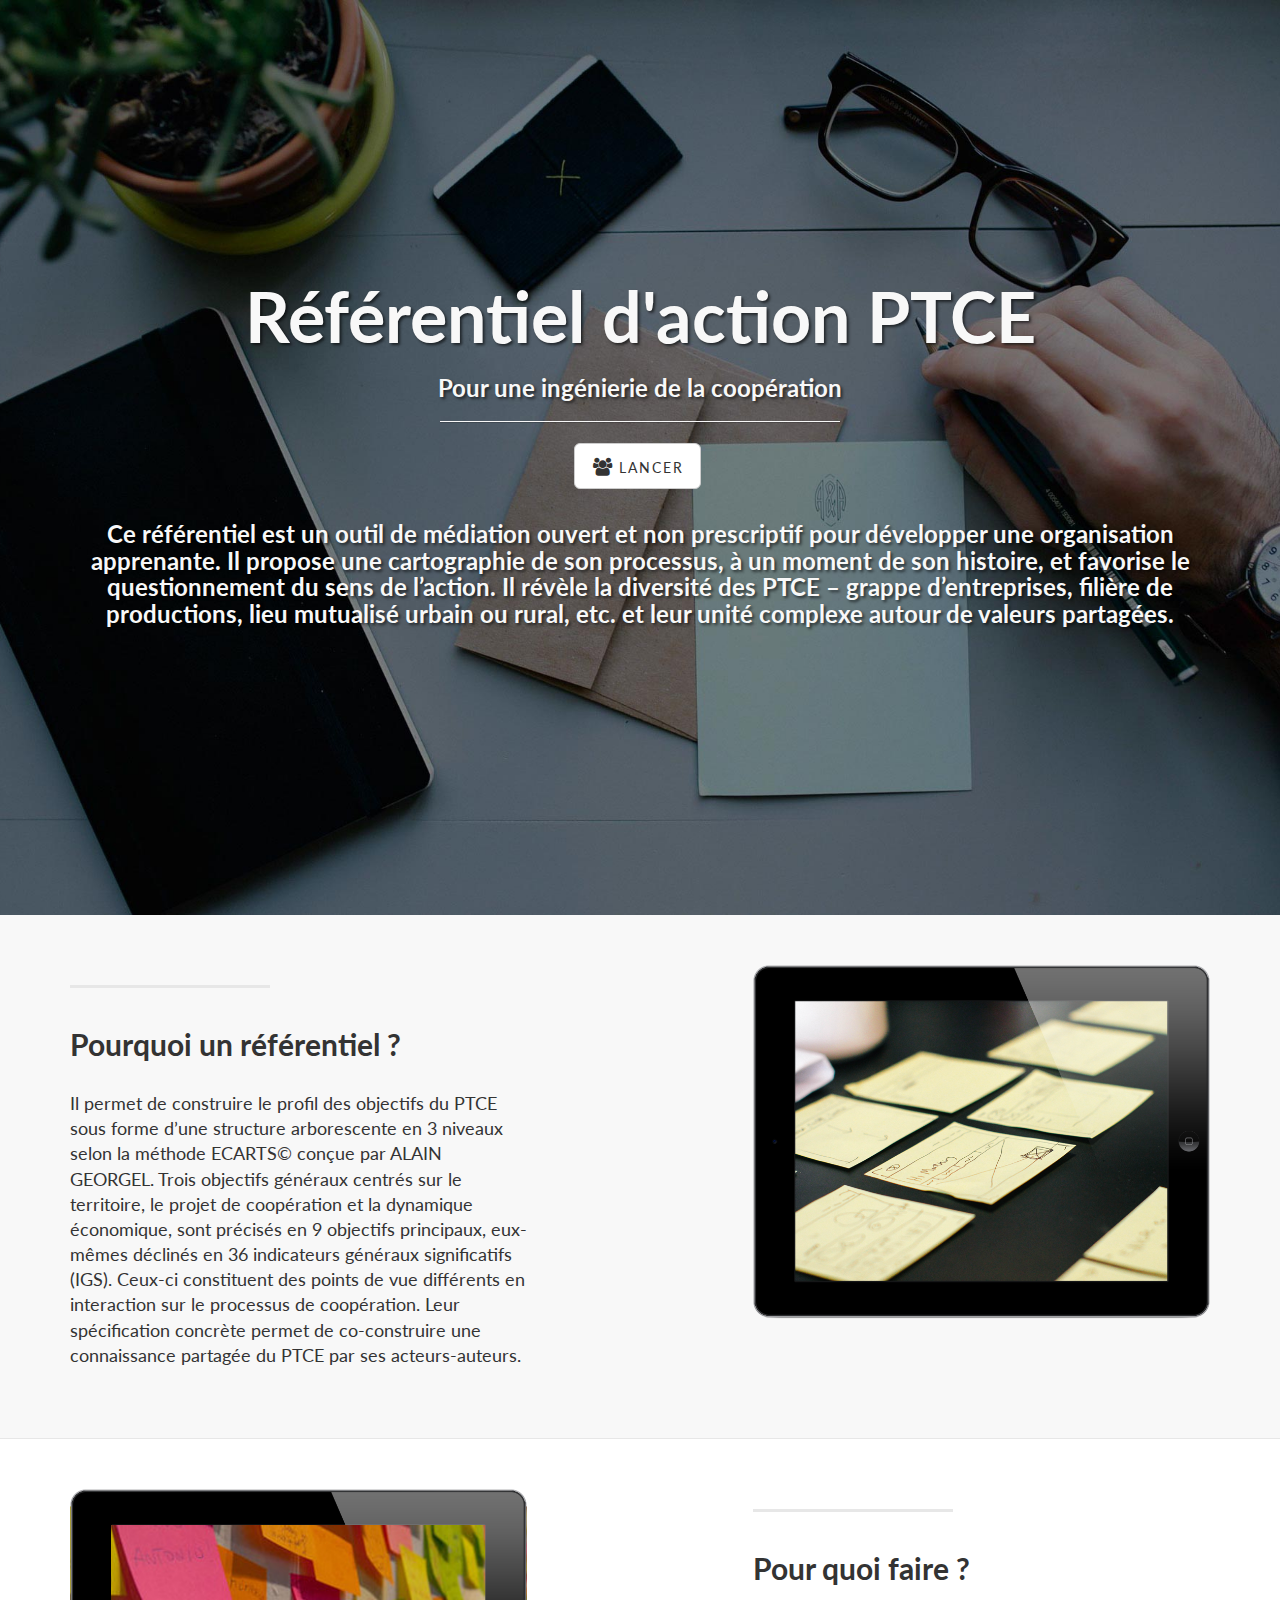
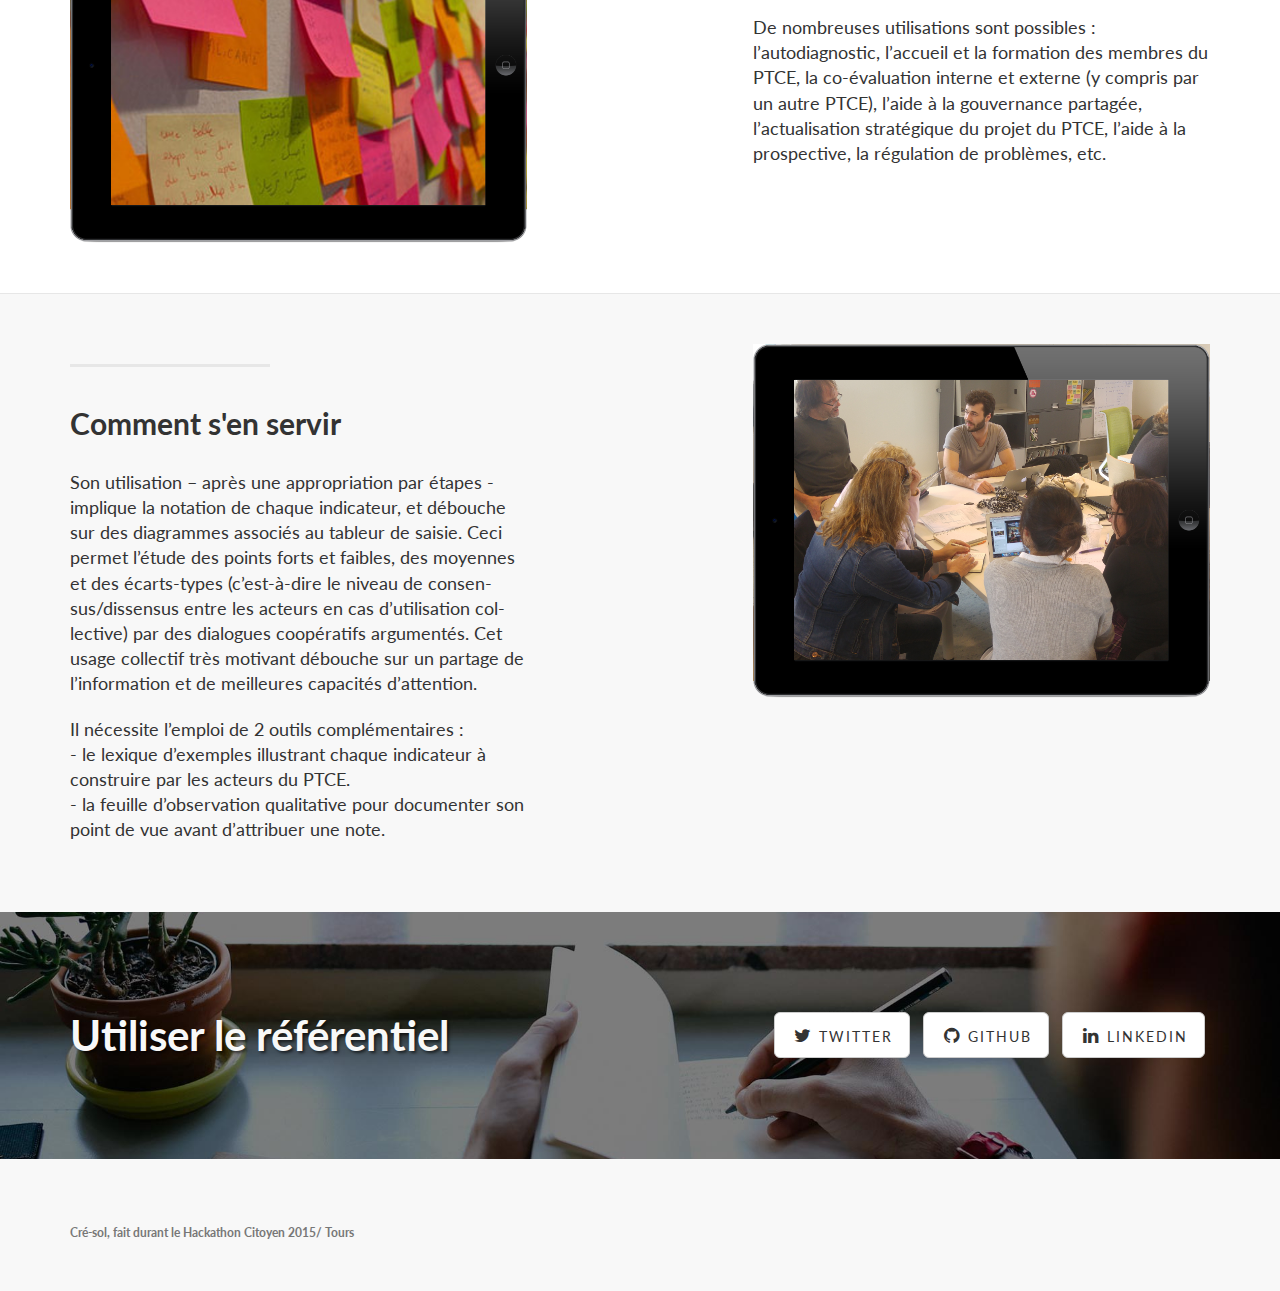
<file: public/index.html>
<!DOCTYPE html>
<html lang="fr">
<head>
    <meta charset="utf-8">
    <meta http-equiv="X-UA-Compatible" content="IE=edge">
    <meta name="viewport" content="width=device-width, initial-scale=1">

    <title>Référentiel d'action PTCE</title>

    <link href="https://maxcdn.bootstrapcdn.com/bootstrap/3.3.5/css/bootstrap.min.css" rel="stylesheet">
    <link href="css/landing-page.css" rel="stylesheet">
    <link href="https://maxcdn.bootstrapcdn.com/font-awesome/4.4.0/css/font-awesome.min.css" rel="stylesheet">
    <link href="http://fonts.googleapis.com/css?family=Lato:300,400,700,300italic,400italic,700italic" rel="stylesheet" type="text/css">

    <!-- HTML5 Shim and Respond.js IE8 support of HTML5 elements and media queries -->
    <!--[if lt IE 9]>
    <script src="https://oss.maxcdn.com/libs/html5shiv/3.7.0/html5shiv.js"></script>
    <script src="https://oss.maxcdn.com/libs/respond.js/1.4.2/respond.min.js"></script>
    <![endif]-->
</head>

<body>

<!-- Navigation -->
<nav class="navbar navbar-default navbar-fixed-top topnav" role="navigation" style="display:none;">
    <div class="container topnav">
        <!-- Brand and toggle get grouped for better mobile display -->
        <div class="navbar-header">
            <button type="button" class="navbar-toggle" data-toggle="collapse" data-target="#bs-example-navbar-collapse-1">
                <span class="sr-only">Toggle navigation</span>
                <span class="icon-bar"></span>
                <span class="icon-bar"></span>
                <span class="icon-bar"></span>
            </button>
            <a class="navbar-brand topnav" href="#">Start Bootstrap</a>
        </div>
        <!-- Collect the nav links, forms, and other content for toggling -->
        <div class="collapse navbar-collapse" id="bs-example-navbar-collapse-1">
            <ul class="nav navbar-nav navbar-right">
                <li>
                    <a href="#about">About</a>
                </li>
                <li>
                    <a href="#services">Services</a>
                </li>
                <li>
                    <a href="#contact">Contact</a>
                </li>
            </ul>
        </div>
        <!-- /.navbar-collapse -->
    </div>
    <!-- /.container -->
</nav>


<!-- Header -->
<a name="about"></a>
<div class="intro-header">
    <div class="container">

        <div class="row">
            <div class="col-lg-12">
                <div class="intro-message">
                    <h1>Référentiel d'action PTCE</h1>
                    <h3>Pour une ingénierie de la coopération</h3>
                    <hr class="intro-divider">
                    <ul class="list-inline intro-social-buttons">
                        <li>
                            <a href="groupe.html" class="btn btn-default btn-lg"><i class="fa fa-group fa-fw"></i> <span class="network-name">Lancer</span></a>
                        </li>
                    </ul>
                    <h3 style="margin-top: 32px;">
                        Ce référentiel est un outil de médiation ouvert et non prescriptif pour développer une organisation apprenante. Il propose une cartographie de son processus, à un moment de son histoire, et favorise le questionnement du sens de l’action. Il révèle la diversité des PTCE – grappe d’entreprises, filière de productions, lieu mutualisé urbain ou rural, etc. et leur unité complexe autour de valeurs partagées.
                    </h3>
                </div>
            </div>
        </div>

    </div>
    <!-- /.container -->

</div>
<!-- /.intro-header -->

<!-- Page Content -->

<a  name="services"></a>
<div class="content-section-a">

    <div class="container">
        <div class="row">
            <div class="col-lg-5 col-sm-6">
                <hr class="section-heading-spacer">
                <div class="clearfix"></div>
                <h2 class="section-heading">Pourquoi un référentiel ?</h2>

                <p  class="lead">Il permet de construire le profil des objectifs du PTCE sous forme d’une structure arborescente en 3 niveaux selon la méthode ECARTS&copy; conçue par ALAIN GEORGEL. Trois objectifs généraux centrés sur le territoire, le projet de coopération et la dynamique économique, sont précisés en 9 objectifs principaux, eux-mêmes déclinés en 36 indicateurs généraux significatifs (IGS). Ceux-ci constituent des points de vue différents en interaction sur le processus de coopération. Leur spécification concrète permet de co-construire une connaissance partagée du PTCE par ses acteurs-auteurs.</p>
            </div>
            <div class="col-lg-5 col-lg-offset-2 col-sm-6">
                <img class="img-responsive" src="img/ipad.png" alt="">
            </div>
        </div>

    </div>
    <!-- /.container -->

</div>
<!-- /.content-section-a -->

<div class="content-section-b">

    <div class="container">

        <div class="row">
            <div class="col-lg-5 col-lg-offset-1 col-sm-push-6  col-sm-6">
                <hr class="section-heading-spacer">
                <div class="clearfix"></div>
                <h2 class="section-heading">Pour quoi faire ?</h2>
                <p class="lead">
                    De nombreuses utilisations sont possibles :<br> l’autodiagnostic, l’accueil et la formation des membres du PTCE, la co-évaluation interne et externe (y compris par un autre PTCE), l’aide à la gouvernance partagée, l’actualisation stratégique du projet du PTCE, l’aide à la prospective, la régulation de problèmes, etc.
                </p>
            </div>
            <div class="col-lg-5 col-sm-pull-6  col-sm-6">
                <img class="img-responsive" src="img/img2.png" alt="">
            </div>
        </div>

    </div>
    <!-- /.container -->

</div>
<!-- /.content-section-b -->

<div class="content-section-a">

    <div class="container">

        <div class="row">
            <div class="col-lg-5 col-sm-6">
                <hr class="section-heading-spacer">
                <div class="clearfix"></div>
                <h2 class="section-heading">Comment s'en servir</h2>
                <p class="lead">
                    Son utilisation – après une appropriation par étapes - implique la notation de chaque indicateur, et débouche sur des diagrammes associés au tableur de saisie. Ceci permet l’étude des points forts et faibles, des moyennes et des écarts-types (c’est-à-dire le niveau de consen- sus/dissensus entre les acteurs en cas d’utilisation col- lective) par des dialogues coopératifs argumentés. Cet usage collectif très motivant débouche sur un partage de l’information et de meilleures capacités d’attention.
                </p>
                <p class="lead">
                    Il nécessite l’emploi de 2 outils complémentaires :
                    <br>- le lexique d’exemples illustrant chaque indicateur à construire par les acteurs du PTCE.
                    <br>- la feuille d’observation qualitative pour documenter son point de vue avant d’attribuer une note.
                </p>
            </div>
            <div class="col-lg-5 col-lg-offset-2 col-sm-6">
                <img class="img-responsive" src="img/img3.png" alt="">
            </div>
        </div>

    </div>
    <!-- /.container -->

</div>
<!-- /.content-section-a -->

<a  name="contact"></a>
<div class="banner">

    <div class="container">

        <div class="row">
            <div class="col-lg-6">
                <h2>Utiliser le référentiel</h2>
            </div>
            <div class="col-lg-6">
                <ul class="list-inline banner-social-buttons">
                    <li>
                        <a href="https://twitter.com/SBootstrap" class="btn btn-default btn-lg"><i class="fa fa-twitter fa-fw"></i> <span class="network-name">Twitter</span></a>
                    </li>
                    <li>
                        <a href="https://github.com/IronSummitMedia/startbootstrap" class="btn btn-default btn-lg"><i class="fa fa-github fa-fw"></i> <span class="network-name">Github</span></a>
                    </li>
                    <li>
                        <a href="#" class="btn btn-default btn-lg"><i class="fa fa-linkedin fa-fw"></i> <span class="network-name">Linkedin</span></a>
                    </li>
                </ul>
            </div>
        </div>

    </div>
    <!-- /.container -->

</div>
<!-- /.banner -->

<!-- Footer -->
<footer>
    <div class="container">
        <div class="row">
            <div class="col-lg-12">
                <p class="copyright text-muted small">Cré-sol, fait durant le Hackathon Citoyen 2015/ Tours</p>
            </div>
        </div>
    </div>
</footer>

<script src="https://code.jquery.com/jquery-1.11.3.min.js"></script>
<script src="https://maxcdn.bootstrapcdn.com/bootstrap/3.3.5/js/bootstrap.min.js"></script>
</body>

</html>
</file>
<file: public/css/landing-page.css>
body,
html {
    width: 100%;
    height: 100%;
}

body,
h1,
h2,
h3,
h4,
h5,
h6 {
    font-family: "Lato","Helvetica Neue",Helvetica,Arial,sans-serif;
    font-weight: 700;
}

.topnav {
    font-size: 14px; 
}

.lead {
    font-size: 18px;
    font-weight: 400;
}

.intro-header {
    padding-top: 50px; /* If you're making other pages, make sure there is 50px of padding to make sure the navbar doesn't overlap content! */
    padding-bottom: 50px;
    text-align: center;
    color: #f8f8f8;
    background: url(../img/intro-bg.jpg) no-repeat center center;
    background-size: cover;
}

.intro-message {
    position: relative;
    padding-top: 20%;
    padding-bottom: 20%;
}

.intro-message > h1 {
    margin: 0;
    text-shadow: 2px 2px 3px rgba(0,0,0,0.6);
    font-size: 5em;
}

.intro-divider {
    width: 400px;
    border-top: 1px solid #f8f8f8;
    border-bottom: 1px solid rgba(0,0,0,0.2);
}

.intro-message > h3 {
    text-shadow: 2px 2px 3px rgba(0,0,0,0.6);
}

@media(max-width:767px) {
    .intro-message {
        padding-bottom: 15%;
    }

    .intro-message > h1 {
        font-size: 3em;
    }

    ul.intro-social-buttons > li {
        display: block;
        margin-bottom: 20px;
        padding: 0;
    }

    ul.intro-social-buttons > li:last-child {
        margin-bottom: 0;
    }

    .intro-divider {
        width: 100%;
    }
}

.network-name {
    text-transform: uppercase;
    font-size: 14px;
    font-weight: 400;
    letter-spacing: 2px;
}

.content-section-a {
    padding: 50px 0;
    background-color: #f8f8f8;
}

.content-section-b {
    padding: 50px 0;
    border-top: 1px solid #e7e7e7;
    border-bottom: 1px solid #e7e7e7;
}

.section-heading {
    margin-bottom: 30px;
}

.section-heading-spacer {
    float: left;
    width: 200px;
    border-top: 3px solid #e7e7e7;
}

.banner {
    padding: 100px 0;
    color: #f8f8f8;
    background: url(../img/banner-bg.jpg) no-repeat center center;
    background-size: cover;
}

.banner h2 {
    margin: 0;
    text-shadow: 2px 2px 3px rgba(0,0,0,0.6);
    font-size: 3em;
}

.banner ul {
    margin-bottom: 0;
}

.banner-social-buttons {
    float: right;
    margin-top: 0;
}

@media(max-width:1199px) {
    ul.banner-social-buttons {
        float: left;
        margin-top: 15px;
    }
}

@media(max-width:767px) {
    .banner h2 {
        margin: 0;
        text-shadow: 2px 2px 3px rgba(0,0,0,0.6);
        font-size: 3em;
    }

    ul.banner-social-buttons > li {
        display: block;
        margin-bottom: 20px;
        padding: 0;
    }

    ul.banner-social-buttons > li:last-child {
        margin-bottom: 0;
    }
}

footer {
    padding: 50px 0;
    background-color: #f8f8f8;
}

p.copyright {
    margin: 15px 0 0;
}
</file>
